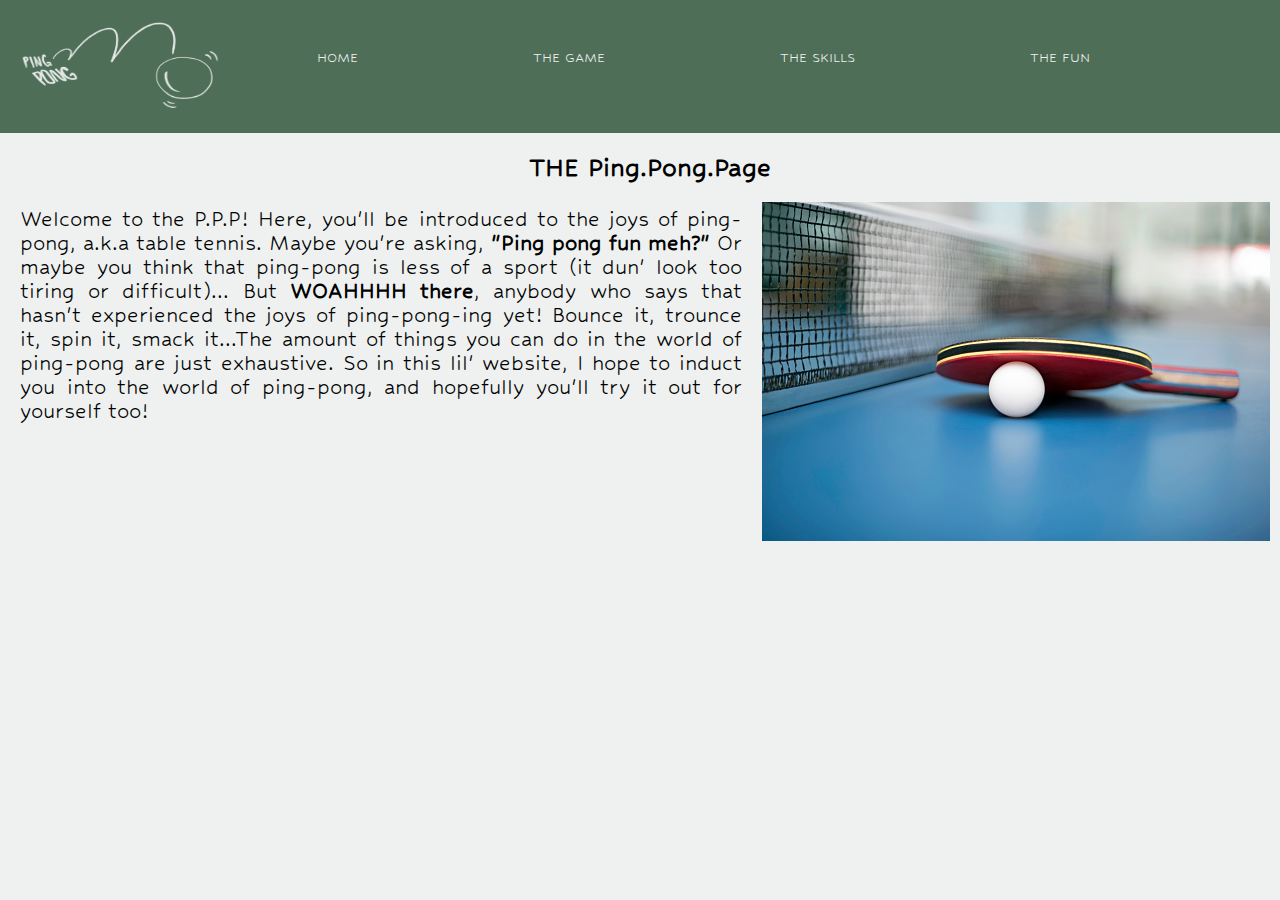
<file: index.html>
<!DOCTYPE html>
<html>
<head>
  <meta charset="utf-8">
  <meta name="viewport" content="width=device-width, initial-scale=1">
  <link rel="preconnect" href="https://fonts.googleapis.com">
  <link rel="preconnect" href="https://fonts.gstatic.com" crossorigin>
  <link href="https://fonts.googleapis.com/css2?family=Hubballi&display=swap" rel="stylesheet">
  <link rel="stylesheet" href="styles.css">
  <title>The ping pong page</title>
</head>

<body>

  <header>
    <div class="container">
     <img src= "logo.jpg" alt="logo" class="logo" style= "width:200px; height:90px">
     <nav>
      <ul>
       <li><a class="active" href="index.html">Home</a></li>
       <li><a href="game.html">The Game</a></li>
       <li><a href="skills.html">The Skills</a></li>
       <li><a href="fun.html">The Fun</a></li>
      </ul>
     </nav>
    </div>
   </header>
 

<div style="margin-left:20px; text-align:justify; font-size:25px">
<h1 style="text-align: center; font-weight:bold; font-size:30px;">THE Ping.Pong.Page</h1>
<img src= "bat.jpg"; alt="bat.jpg" style="float:right; margin-left: 20px; margin-right:10px"> </img>
<p> Welcome to the P.P.P! Here, you'll be introduced to the joys of ping-pong, a.k.a table tennis.
 Maybe you're asking, <span style="font-weight:bold">"Ping pong fun meh?"</span>
 Or maybe you think that ping-pong is less of a sport (it dun' look too tiring or difficult)...
 But <span style="font-weight:bold">WOAHHHH there</span>, anybody who says that hasn't experienced the joys of ping-pong-ing yet!
Bounce it, trounce it, spin it, smack it...The amount of things you can do in the world of ping-pong are just exhaustive. 
So in this lil' website, I hope to induct you into the world of ping-pong, and hopefully you'll try it out for yourself too! </p>
</div>

</body>
</html>
</file>
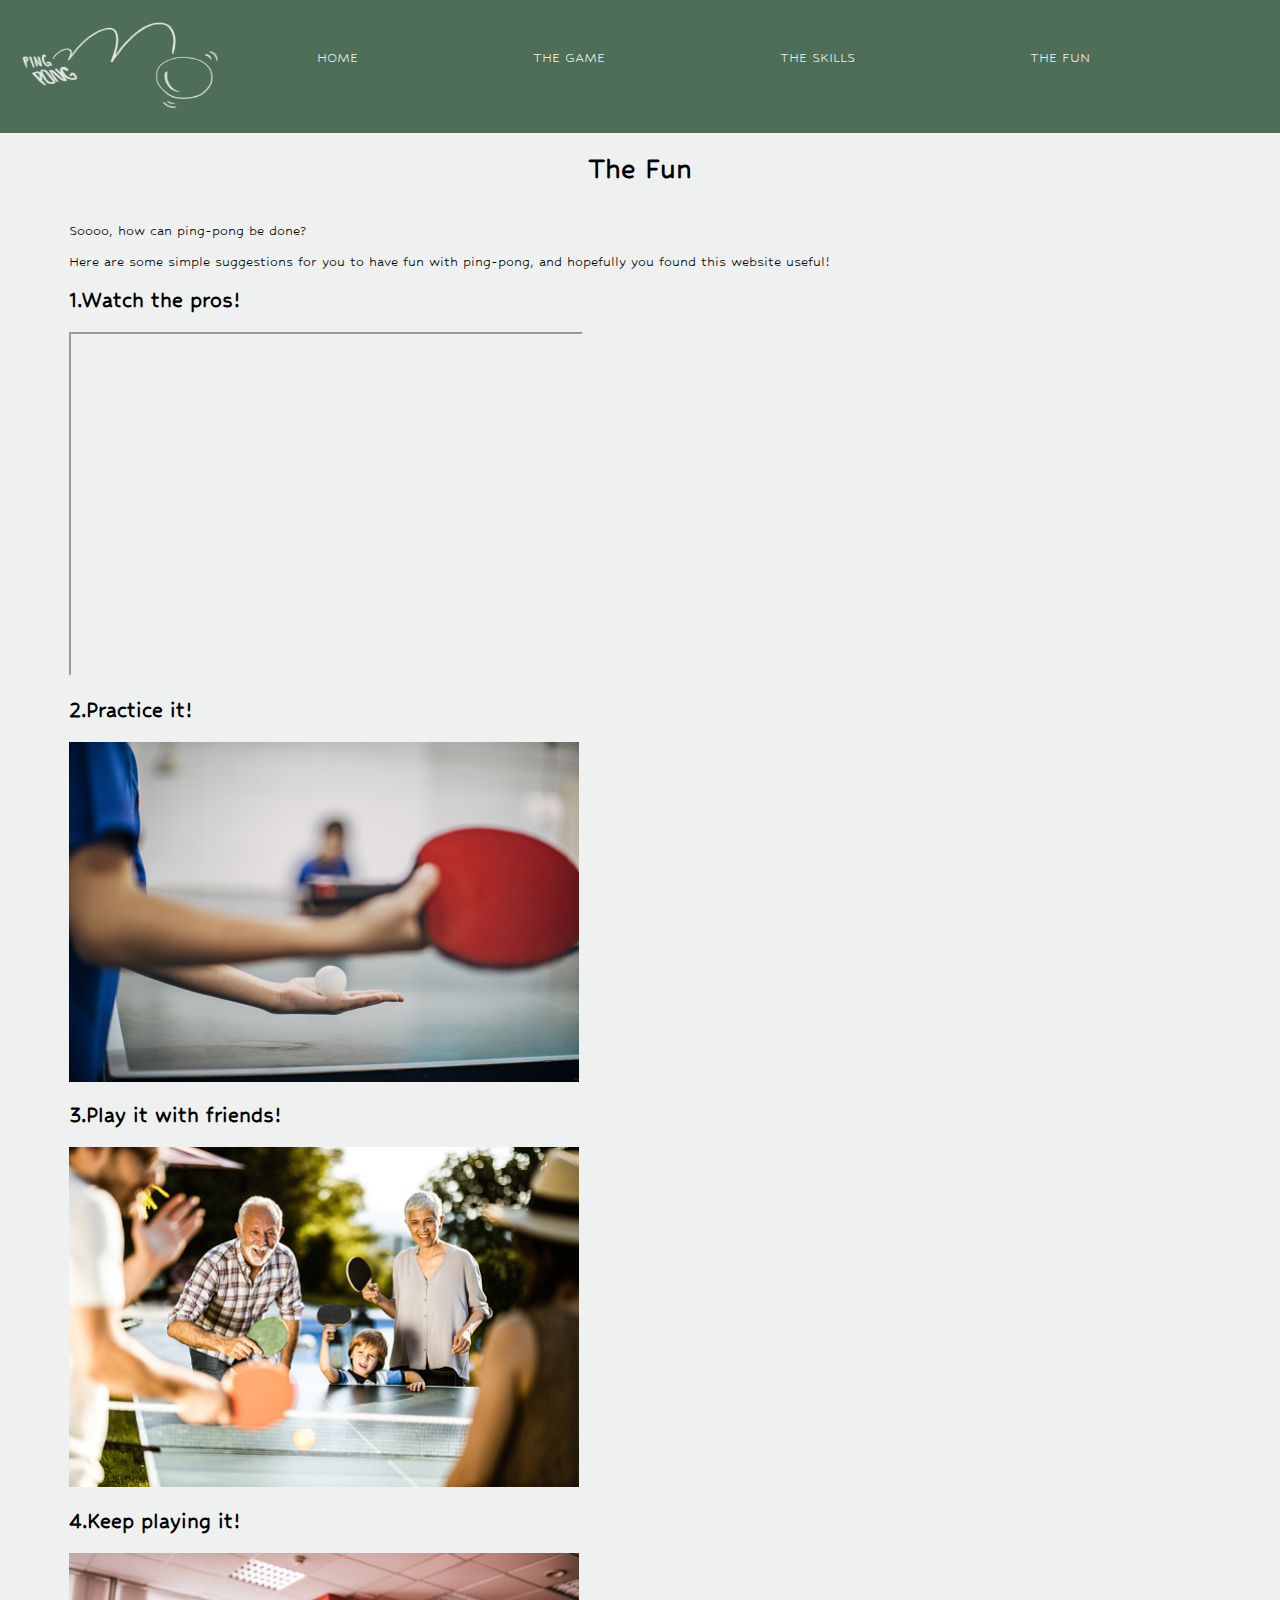
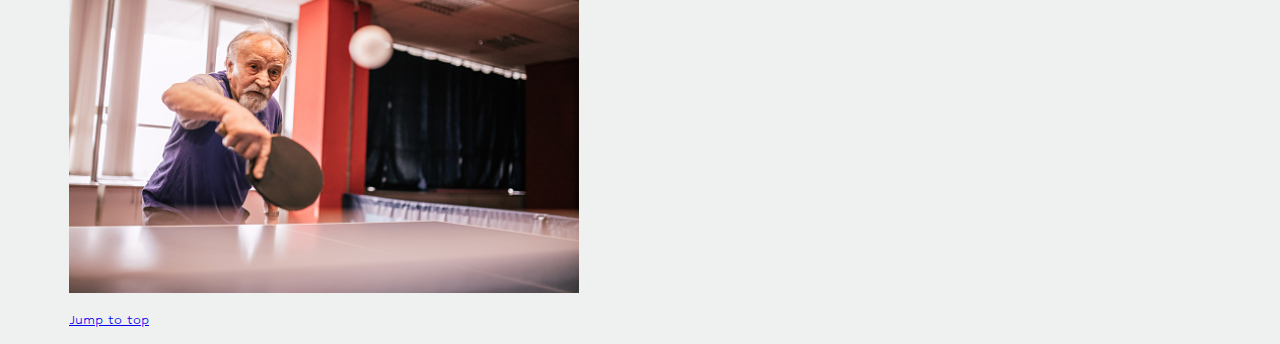
<file: fun.html>
<!DOCTYPE html>
<html>
<head>
  <meta charset="utf-8">
  <meta name="viewport" content="width=device-width, initial-scale=1">
  <link rel="preconnect" href="https://fonts.googleapis.com">
  <link rel="preconnect" href="https://fonts.gstatic.com" crossorigin>
  <link href="https://fonts.googleapis.com/css2?family=Hubballi&display=swap" rel="stylesheet">
  <link rel="stylesheet" href="styles.css">
  <title>The ping pong page</title>
</head>

<body>

  <header>
    <div class="container">
     <img src= "logo.jpg" alt="logo" class="logo" style= "width:200px; height:90px">
     <nav>
      <ul>
       <li><a class="active" href="index.html">Home</a></li>
       <li><a href="game.html">The Game</a></li>
       <li><a href="skills.html">The Skills</a></li>
       <li><a href="fun.html">The Fun</a></li>
      </ul>
     </nav>
    </div>
   </header>

<h1 id="FN" style="text-align:center; font-size=30px">The Fun</h1>
<div style="text-align:justified; font-size=20px; margin-left:5%;padding:1px 5px">
<p>Soooo, how can ping-pong be done?</p>
<p>Here are some simple suggestions for you to have fun with ping-pong, and hopefully you found this website useful!</p>

<h2 style="font-weight:bold">1.Watch the pros!</h2>
<iframe width= "510" height ="340" src="https://www.youtube.com/embed/msn0zfdEk58" class="container two"/> </iframe> 

<h2 style="font-weight:bold">2.Practice it!</h2>
<img width= "510" height ="340" src="serving.jpg" class="container two"/> </image> 

<h2 style="font-weight:bold">3.Play it with friends!</h2>
<img width= "510" height ="340" src="family ping pong.jpg" class="container two"/> </img> 

<h2 style="font-weight:bold">4.Keep playing it!</h2>
<img width= "510" height ="340" src="backhand.jpg" class="container two"/> </image> 
<p><a href="#FN">Jump to top</a></p>




</body>
</html>
</file>
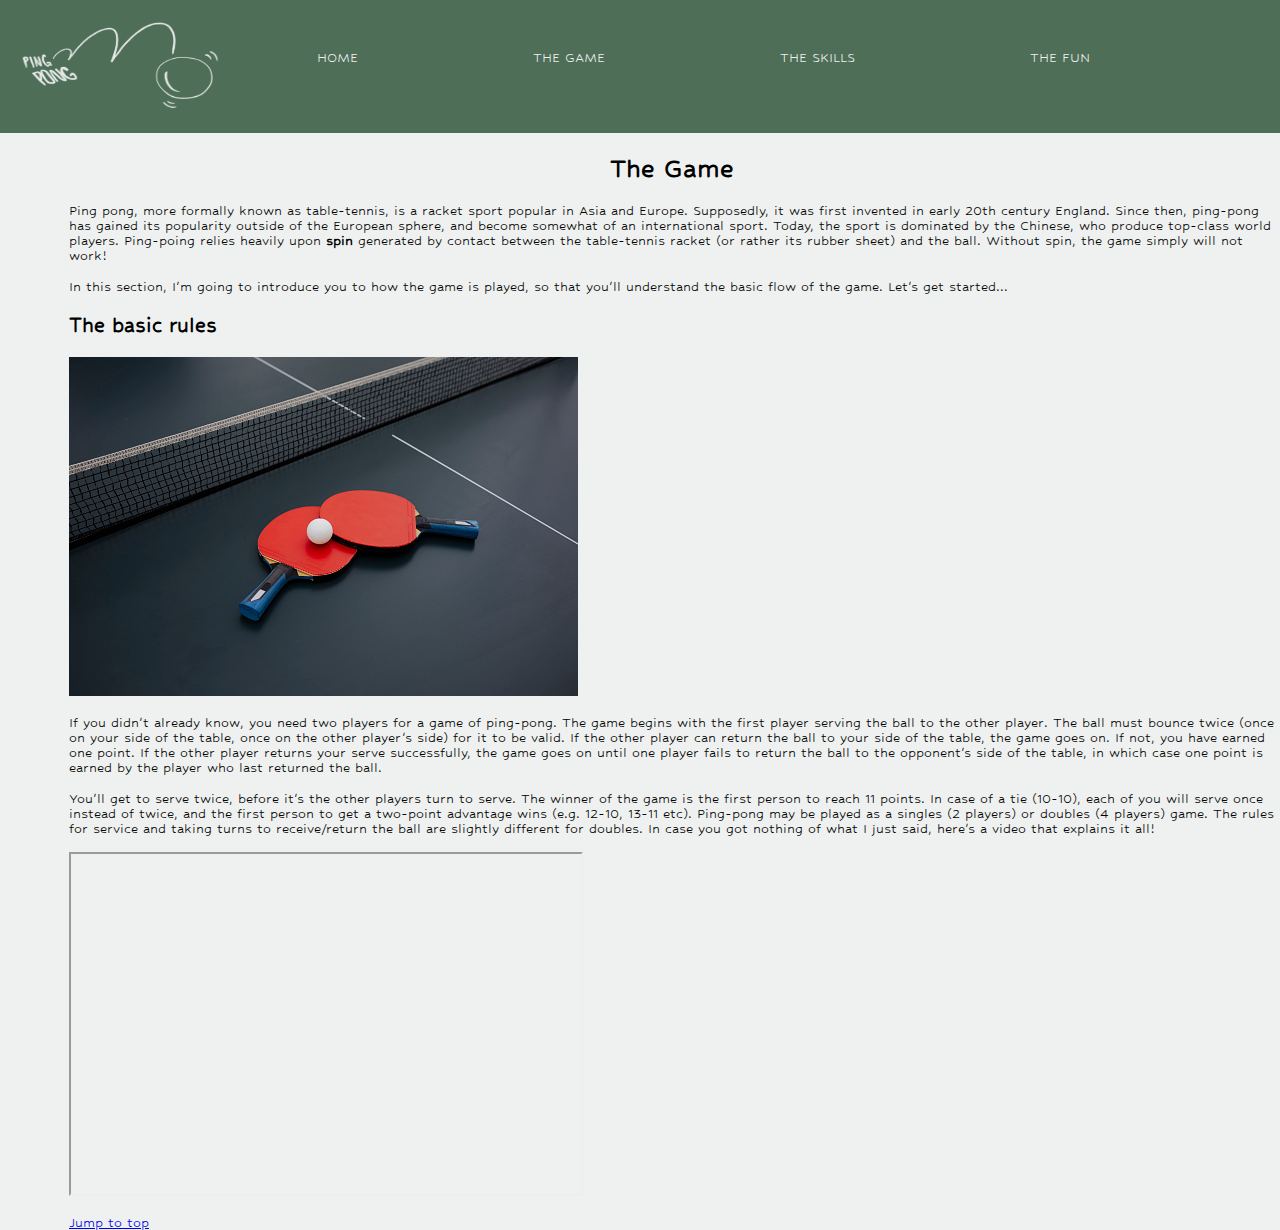
<file: game.html>
<!DOCTYPE html>
<html>
<head>
  <meta charset="utf-8">
  <meta name="viewport" content="width=device-width, initial-scale=1">
  <link rel="preconnect" href="https://fonts.googleapis.com">
  <link rel="preconnect" href="https://fonts.gstatic.com" crossorigin>
  <link href="https://fonts.googleapis.com/css2?family=Hubballi&display=swap" rel="stylesheet">
  <link rel="stylesheet" href="styles.css">
  <title>The ping pong page</title>
</head>

<body>

  <header>
    <div class="container">
     <img src= "logo.jpg" alt="logo" class="logo" style= "width:200px; height:90px">
     <nav>
      <ul>
       <li><a class="active" href="index.html">Home</a></li>
       <li><a href="game.html">The Game</a></li>
       <li><a href="skills.html">The Skills</a></li>
       <li><a href="fun.html">The Fun</a></li>
      </ul>
     </nav>
    </div>
   </header>

<div style="text-align:left; font-size= 16px; margin-left:5%;padding:1px 5px;height:1000px;">
<h1 id="GE" style="text-align: center; font-size: 30px">The Game</h1>
<p>Ping pong, more formally known as table-tennis, is a racket sport popular in Asia and Europe. Supposedly, it was first invented in early 20th century England.
Since then, ping-pong has gained its popularity outside of the European sphere, and become somewhat of an international sport. Today, the sport is dominated by the Chinese, who produce top-class world players. 
Ping-poing relies heavily upon <span style= "font-weight: bold">spin </span> generated by contact between the table-tennis racket (or rather its rubber sheet) and the ball. 
Without spin, the game simply will not work!</p>
<p>In this section, I'm going to introduce you to how the game is played, so that you'll understand the basic flow of the game.
Let's get started...</p>
<h2>The basic rules</h2>
<img src="doubles.jpg" alt="doubles.jpg" class="img.a">
<p> If you didn't already know, you need two players for a game of ping-pong.  
The game begins with the first player serving the ball to the other player. 
The ball must bounce twice (once on your side of the table, once on the other player's side) for it to be valid. 
If the other player can return the ball to your side of the table, the game goes on. If not, you have earned one point. 
If the other player returns your serve successfully, the game goes on until one player fails to return the ball to the opponent's side of the table, in which case one point is earned by the player who last returned the ball.</p>
<p>You'll get to serve twice, before it's the other players turn to serve. 
The winner of the game is the first person to reach 11 points. In case of a tie (10-10), each of you will serve once instead of twice, and the first person to get a two-point advantage wins (e.g. 12-10, 13-11 etc). 
Ping-pong may be played as a singles (2 players) or doubles (4 players) game. The rules for service and taking turns to receive/return the ball are slightly different for doubles.
In case you got nothing of what I just said, here's a video that explains it all! </p>

<iframe width= "510" height ="340" src="https://www.youtube.com/embed/zSKpxB3rOB8" class="img.a"/>
</iframe>
<p><a href="#GE">Jump to top</a></p>
</div>


</body>
</html>
</file>
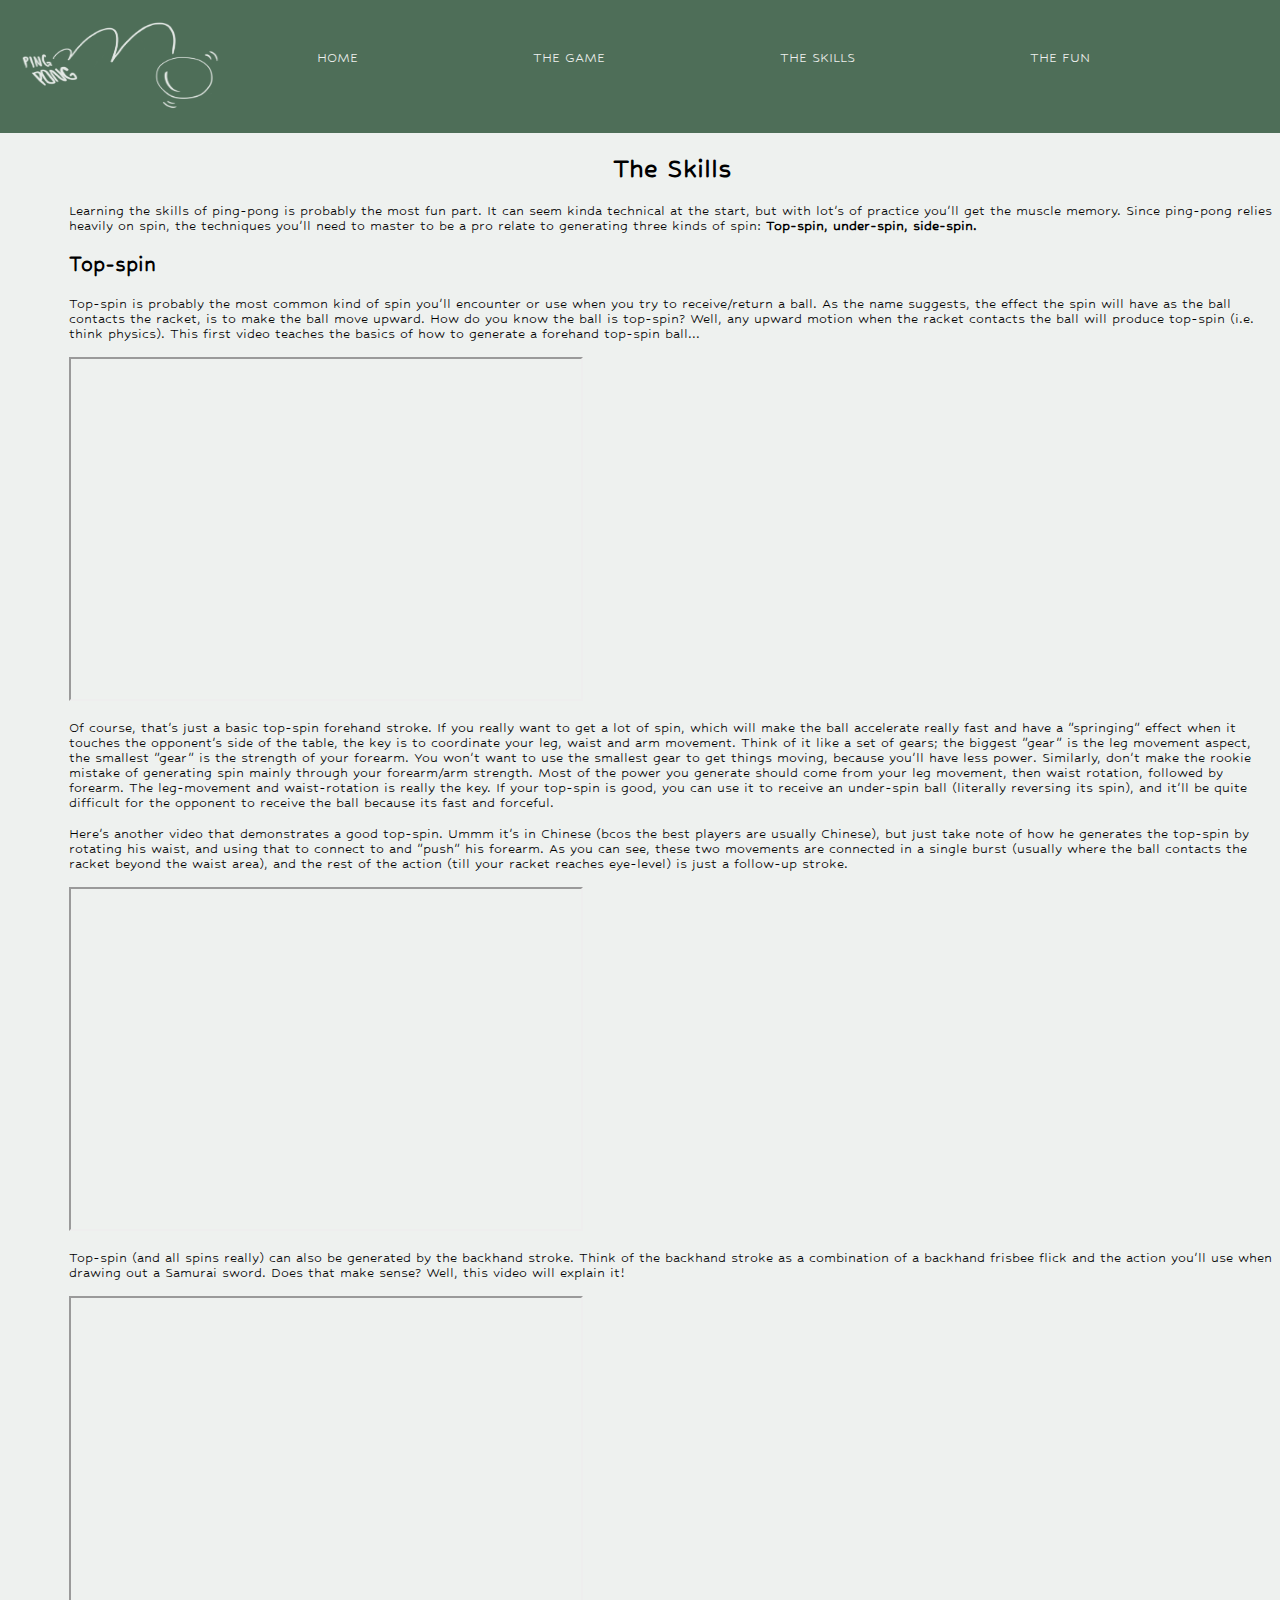
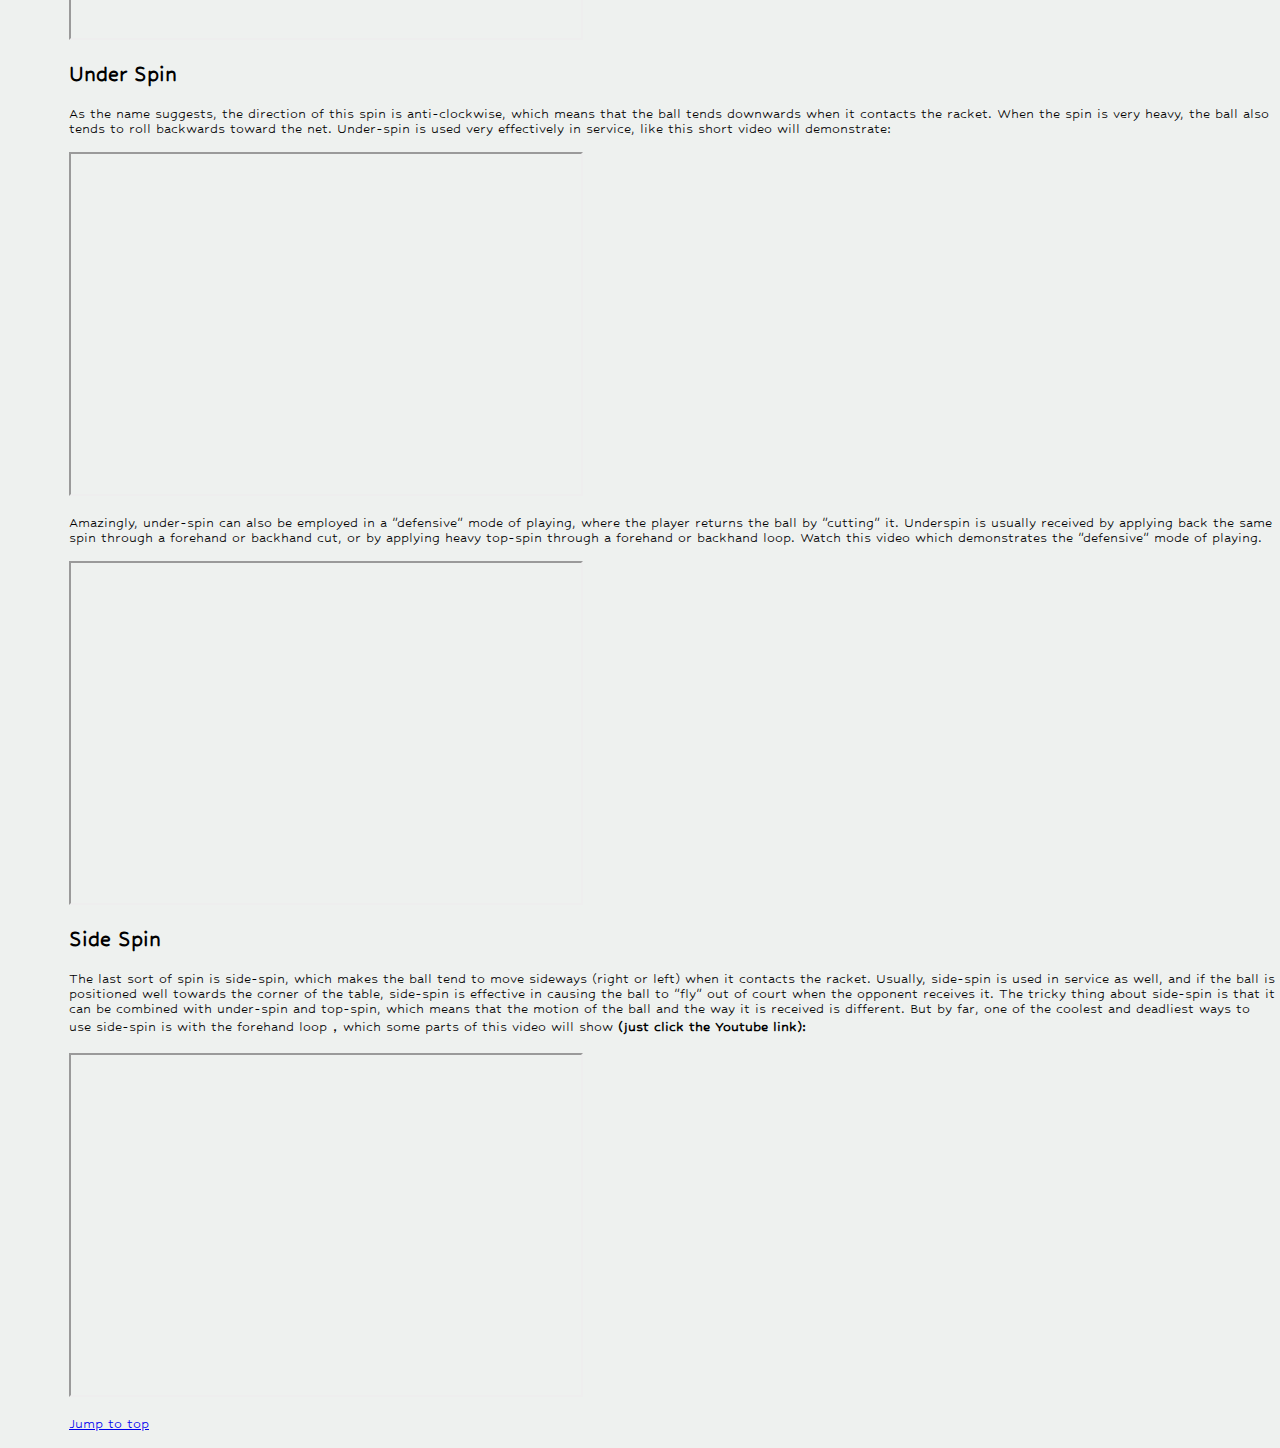
<file: skills.html>
<!DOCTYPE html>
<html>
<head>
  <meta charset="utf-8">
  <meta name="viewport" content="width=device-width, initial-scale=1">
  <link rel="preconnect" href="https://fonts.googleapis.com">
  <link rel="preconnect" href="https://fonts.gstatic.com" crossorigin>
  <link href="https://fonts.googleapis.com/css2?family=Hubballi&display=swap" rel="stylesheet">
  <link rel="stylesheet" href="styles.css">
  <title>The ping pong page</title>
</head>

<body>

  <header>
    <div class="container">
     <img src= "logo.jpg" alt="logo" class="logo" style= "width:200px; height:90px">
     <nav>
      <ul>
       <li><a class="active" href="index.html">Home</a></li>
       <li><a href="game.html">The Game</a></li>
       <li><a href="skills.html">The Skills</a></li>
       <li><a href="fun.html">The Fun</a></li>
      </ul>
     </nav>
    </div>
   </header>

<div style="text-align:justified; font-size=20px; margin-left:5%;padding:1px 5px">
<h1 id="SK" style="text-align: center; font-size: 30px">The Skills</h1>
<p> Learning the skills of ping-pong is probably the most fun part. It can seem kinda technical at the start, but with lot's of practice you'll get the muscle memory.
Since ping-pong relies heavily on spin, the techniques you'll need to master to be a pro relate to generating three kinds of spin: 
<span style="font-weight:bold">Top-spin, under-spin, side-spin.</span> </p>
<h2>Top-spin</h2>
<p>Top-spin is probably the most common kind of spin you'll encounter or use when you try to receive/return a ball. 
As the name suggests, the effect the spin will have as the ball contacts the racket, is to make the ball move upward. 
How do you know the ball is top-spin? Well, any upward motion when the racket contacts the ball will produce top-spin (i.e. think physics).
This first video teaches the basics of how to generate a forehand top-spin ball...</p>
<iframe src="https://www.youtube.com/embed/DoAQA3JgaXQ" width= "510" height ="340" class="container two">Test</iframe>
<p>Of course, that's just a basic top-spin forehand stroke. If you really want to get a lot of spin, which will make the ball accelerate really fast and have a "springing" effect when it touches the opponent's side of the table, 
the key is to coordinate your leg, waist and arm movement. Think of it like a set of gears; the biggest "gear" is the leg movement aspect, the smallest "gear" is the strength of your forearm. You won't want to use the smallest gear to get things moving, because you'll have less power.
Similarly, don't make the rookie mistake of generating spin mainly through your forearm/arm strength. 
Most of the power you generate should come from your leg movement, then waist rotation, followed by forearm.
The leg-movement and waist-rotation is really the key. 
If your top-spin is good, you can use it to receive an under-spin ball (literally reversing its spin), 
and it'll be quite difficult for the opponent to receive the ball because its fast and forceful. </p>
<p> Here's another video that demonstrates a good top-spin. Ummm it's in Chinese (bcos the best players are usually Chinese), but just take note of how he generates the top-spin by rotating his waist, and using that to connect to and "push" his forearm. As you can see, these two movements are connected in a single burst (usually where the ball contacts the racket beyond the waist area), and the rest of the action (till your racket reaches eye-level) is just a follow-up stroke. </p>
<iframe width= "510" height ="340" src="https://www.youtube.com/embed/5gaUI9PaywU" class="container two"/> </iframe>
<p> Top-spin (and all spins really) can also be generated by the backhand stroke. Think of the backhand stroke as a combination of a backhand frisbee flick and the action you'll use when drawing out a Samurai sword. Does that make sense? Well, this video will explain it! </p>
<iframe width= "510" height ="340" src="https://www.youtube.com/embed/W_yifhqHl5o" class="container two"/> </iframe> 

<h2>Under Spin</h2>
<p>As the name suggests, the direction of this spin is anti-clockwise, which means that the ball tends downwards when it contacts the racket.
When the spin is very heavy, the ball also tends to roll backwards toward the net. Under-spin is used very effectively in service, like this short video will demonstrate: </p>
<iframe width= "510" height ="340" src="https://www.youtube.com/embed/GUbDgh_Ks9Q" class="container two"/> </iframe> 
<p>Amazingly, under-spin can also be employed in a "defensive" mode of playing, where the player returns the ball by "cutting" it. 
Underspin is usually received by applying back the same spin through a forehand or backhand cut, or by applying heavy top-spin through a forehand or backhand loop. 
Watch this video which demonstrates the "defensive" mode of playing.</p>
<iframe width= "510" height ="340" src="https://www.youtube.com/embed/DKzsjbYFd5s" class="container two"/> </iframe> 

<h2>Side Spin</h2>
<p>The last sort of spin is side-spin, which makes the ball tend to move sideways (right or left) when it contacts the racket. 
Usually, side-spin is used in service as well, and if the ball is positioned well towards the corner of the table, side-spin is effective in causing the ball to "fly" out of court when the opponent receives it.
The tricky thing about side-spin is that it can be combined with under-spin and top-spin, which means that the motion of the ball and the way it is received is different. 
But by far, one of the coolest and deadliest ways to use side-spin is with the forehand loop，which some parts of this video will show <span style="font-weight:bold">(just click the Youtube link):</span> </p>
<iframe width= "510" height ="340" src="https://www.youtube.com/embed/MQuR6lMJnLU" class="container two"/> </iframe> 

<p><a href="#SK">Jump to top</a></p>

</div>
</body>
</html>
</file>
<file: styles.css>
body {
 margin: 0;
 background: #eef1ef;
 font-family: 'Hubballi', cursive;
}

container {
  width: 80%
  margin: 0 auto;
}

container two {
  display: grid;
  justify-content: centre;
}

img.a {
  vertical-align: baseline;
  text-align: justified;
  padding: 10px 10px 10px;	
}

header {
  background: #4e6e58;
  padding: 20px;
}


nav {
  float: right;
}

nav ul {
  margin: 0;
  padding: 0;
  list-style: none;
}

nav li {
  display: inline-block;
  margin-right: 170px;
  padding-top: 30px;
}


nav a {
  color: #eef1ef;
  text-decoration: none;
  text-transform: uppercase;
  font-size: 16px;
}

nav a:hover {
  background-color: #ddd;
  color: #000;
}
</file>
